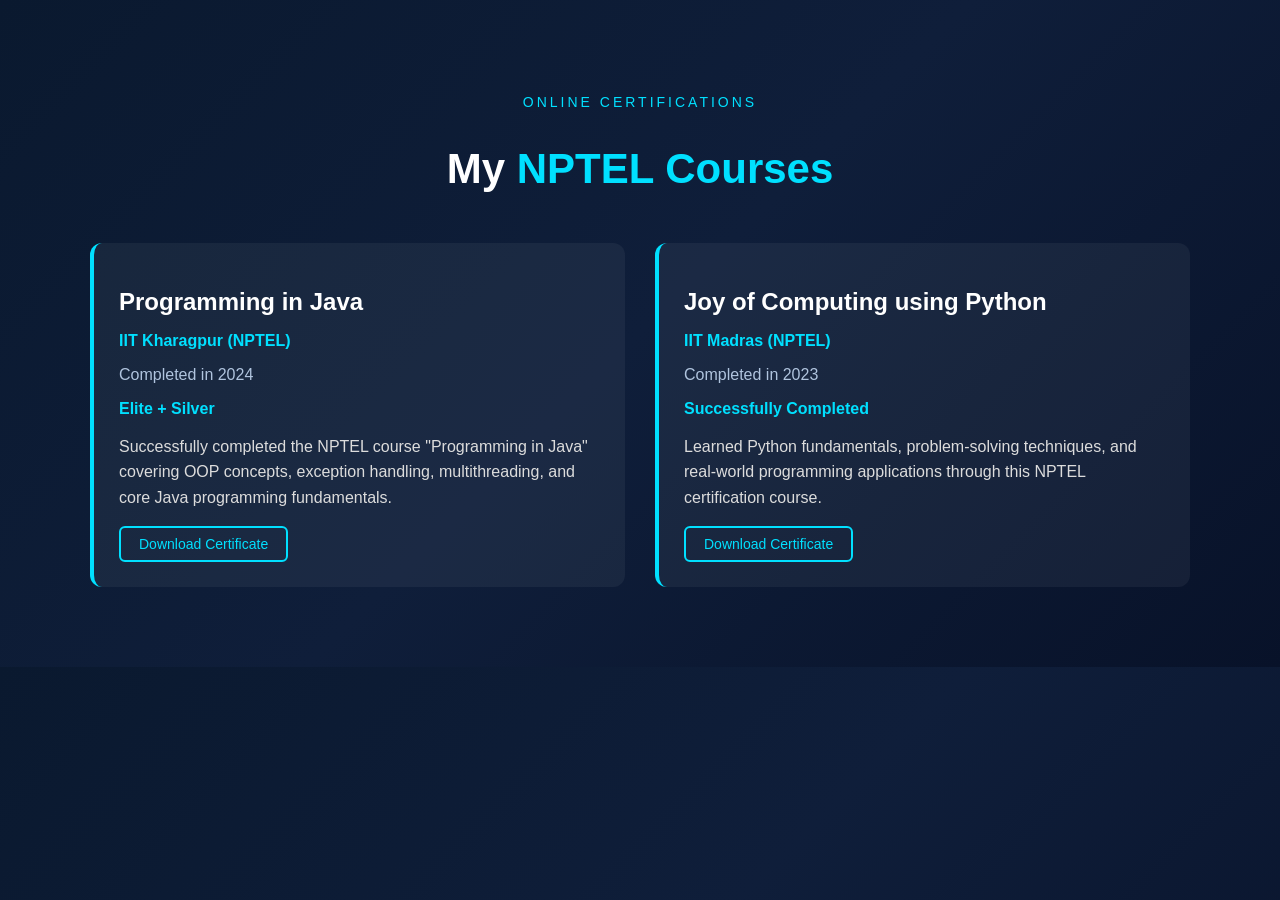
<file: nptl.html>
<!DOCTYPE html>
<html lang="en">
<head>
<meta charset="UTF-8">
<meta name="viewport" content="width=device-width, initial-scale=1.0">
<title>NPTEL Certifications</title>

<style>

/* ===== NPTEL SECTION ===== */

body {
  margin: 0;
  font-family: Arial, sans-serif;
  background: linear-gradient(
    135deg,
    #0a192f 0%,
    #0f1e3a 50%,
    #081229 100%
  );
  color: #ffffff;
}

.nptel-section {
  padding: 80px 20px;
  text-align: center;
}

.section-small {
  color: #00e0ff;
  letter-spacing: 3px;
  font-size: 14px;
}

.section-title {
  font-size: 42px;
  margin-bottom: 50px;
}

.section-title span {
  color: #00e0ff;
}

.cert-container {
  max-width: 1100px;
  margin: auto;
  display: grid;
  grid-template-columns: repeat(auto-fit, minmax(300px, 1fr));
  gap: 30px;
}

.cert-card {
  background: rgba(255, 255, 255, 0.05);
  padding: 25px;
  border-radius: 12px;
  border-left: 4px solid #00e0ff;
  transition: 0.3s ease;
  text-align: left;
}

.cert-card:hover {
  transform: translateY(-6px);
  background: rgba(255, 255, 255, 0.08);
}

.cert-card img {
  width: 100%;
  height: 180px;
  object-fit: cover;
  border-radius: 8px;
  margin-bottom: 15px;
}

.cert-card h2 {
  margin-bottom: 5px;
}

.institute {
  color: #00e0ff;
  font-weight: bold;
  margin-bottom: 5px;
}

.cert-year {
  color: #b0c4de;
  margin-bottom: 5px;
}

.grade {
  color: #00e0ff;
  font-weight: bold;
  margin-bottom: 10px;
}

.cert-desc {
  color: #dcdcdc;
  line-height: 1.6;
  margin-bottom: 15px;
}

.btn-group {
  display: flex;
  gap: 10px;
  flex-wrap: wrap;
}

.btn {
  padding: 8px 18px;
  border: 2px solid #00e0ff;
  background: transparent;
  color: #00e0ff;
  text-decoration: none;
  border-radius: 6px;
  transition: 0.3s;
  font-size: 14px;
}

.btn:hover {
  background: #00e0ff;
  color: #081229;
}

</style>
</head>

<body>

<section class="nptel-section">
  <p class="section-small">ONLINE CERTIFICATIONS</p>
  <h1 class="section-title">My <span>NPTEL Courses</span></h1>

  <div class="cert-container">

    <!-- Java Certification -->
    <div class="cert-card">
   
      <h2>Programming in Java</h2>
      <p class="institute">IIT Kharagpur (NPTEL)</p>
      <p class="cert-year">Completed in 2024</p>
      <p class="grade">Elite + Silver</p>

      <p class="cert-desc">
        Successfully completed the NPTEL course "Programming in Java" 
        covering OOP concepts, exception handling, multithreading, 
        and core Java programming fundamentals.
      </p>

      <div class="btn-group">
         <a href="javanptl.png" download class="btn">Download Certificate</a>
      </div>
    </div>

    <!-- Python Certification -->
    <div class="cert-card">
      
      <h2>Joy of Computing using Python</h2>
      <p class="institute">IIT Madras (NPTEL)</p>
      <p class="cert-year">Completed in 2023</p>
      <p class="grade">Successfully Completed</p>

      <p class="cert-desc">
        Learned Python fundamentals, problem-solving techniques, 
        and real-world programming applications through this 
        NPTEL certification course.
      </p>

      <div class="btn-group">
         <a href="pynptl.png" download class="btn">Download Certificate</a>
      </div>
    </div>

  </div>
</section>

</body>
</html>
</file>
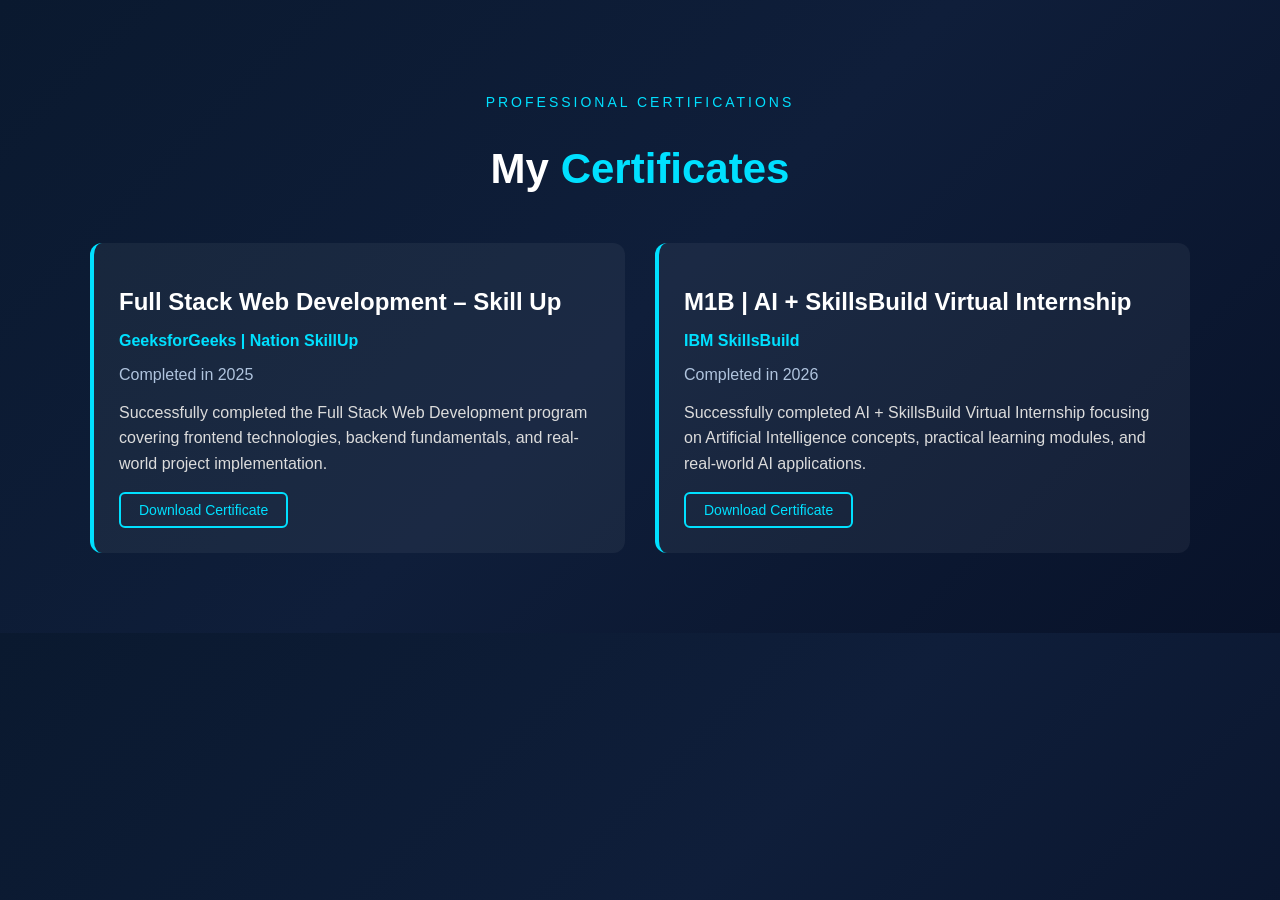
<file: skill.html>
<!DOCTYPE html>
<html lang="en">
<head>
<meta charset="UTF-8">
<meta name="viewport" content="width=device-width, initial-scale=1.0">
<title>My Certifications</title>

<style>

body {
  margin: 0;
  font-family: Arial, sans-serif;
  background: linear-gradient(
    135deg,
    #0a192f 0%,
    #0f1e3a 50%,
    #081229 100%
  );
  color: #ffffff;
}

.cert-section {
  padding: 80px 20px;
  text-align: center;
}

.section-small {
  color: #00e0ff;
  letter-spacing: 3px;
  font-size: 14px;
}

.section-title {
  font-size: 42px;
  margin-bottom: 50px;
}

.section-title span {
  color: #00e0ff;
}

.cert-container {
  max-width: 1100px;
  margin: auto;
  display: grid;
  grid-template-columns: repeat(auto-fit, minmax(350px, 1fr));
  gap: 30px;
}

.cert-card {
  background: rgba(255, 255, 255, 0.05);
  padding: 25px;
  border-radius: 12px;
  border-left: 4px solid #00e0ff;
  transition: 0.3s ease;
  text-align: left;
}

.cert-card:hover {
  transform: translateY(-6px);
  background: rgba(255, 255, 255, 0.08);
}

.cert-card img {
  width: 100%;
  height: 220px;
  object-fit: cover;
  border-radius: 8px;
  margin-bottom: 15px;
}

.cert-card h2 {
  margin-bottom: 5px;
}

.org-name {
  color: #00e0ff;
  font-weight: bold;
  margin-bottom: 5px;
}

.cert-year {
  color: #b0c4de;
  margin-bottom: 10px;
}

.cert-desc {
  color: #dcdcdc;
  line-height: 1.6;
  margin-bottom: 15px;
}

.btn-group {
  display: flex;
  gap: 10px;
  flex-wrap: wrap;
}

.btn {
  padding: 8px 18px;
  border: 2px solid #00e0ff;
  background: transparent;
  color: #00e0ff;
  text-decoration: none;
  border-radius: 6px;
  transition: 0.3s;
  font-size: 14px;
}

.btn:hover {
  background: #00e0ff;
  color: #081229;
}

</style>
</head>

<body>

<section class="cert-section">
  <p class="section-small">PROFESSIONAL CERTIFICATIONS</p>
  <h1 class="section-title">My <span>Certificates</span></h1>

  <div class="cert-container">

    <!-- GeeksforGeeks Certificate -->
    <div class="cert-card">
   
      <h2>Full Stack Web Development – Skill Up</h2>
      <p class="org-name">GeeksforGeeks | Nation SkillUp</p>
      <p class="cert-year">Completed in 2025</p>

      <p class="cert-desc">
        Successfully completed the Full Stack Web Development program 
        covering frontend technologies, backend fundamentals, 
        and real-world project implementation.
      </p>

      <div class="btn-group">
        <a href="geek.png" download class="btn">Download Certificate</a>
      </div>
    </div>

    <!-- IBM SkillsBuild Certificate -->
    <div class="cert-card">
      <h2>M1B | AI + SkillsBuild Virtual Internship</h2>
      <p class="org-name">IBM SkillsBuild</p>
      <p class="cert-year">Completed in 2026</p>

      <p class="cert-desc">
        Successfully completed AI + SkillsBuild Virtual Internship 
        focusing on Artificial Intelligence concepts, practical learning 
        modules, and real-world AI applications.
      </p>

      <div class="btn-group">
         <a href="ibm.png" download class="btn">Download Certificate</a>
      </div>
    </div>

  </div>
</section>

</body>
</html>
</file>
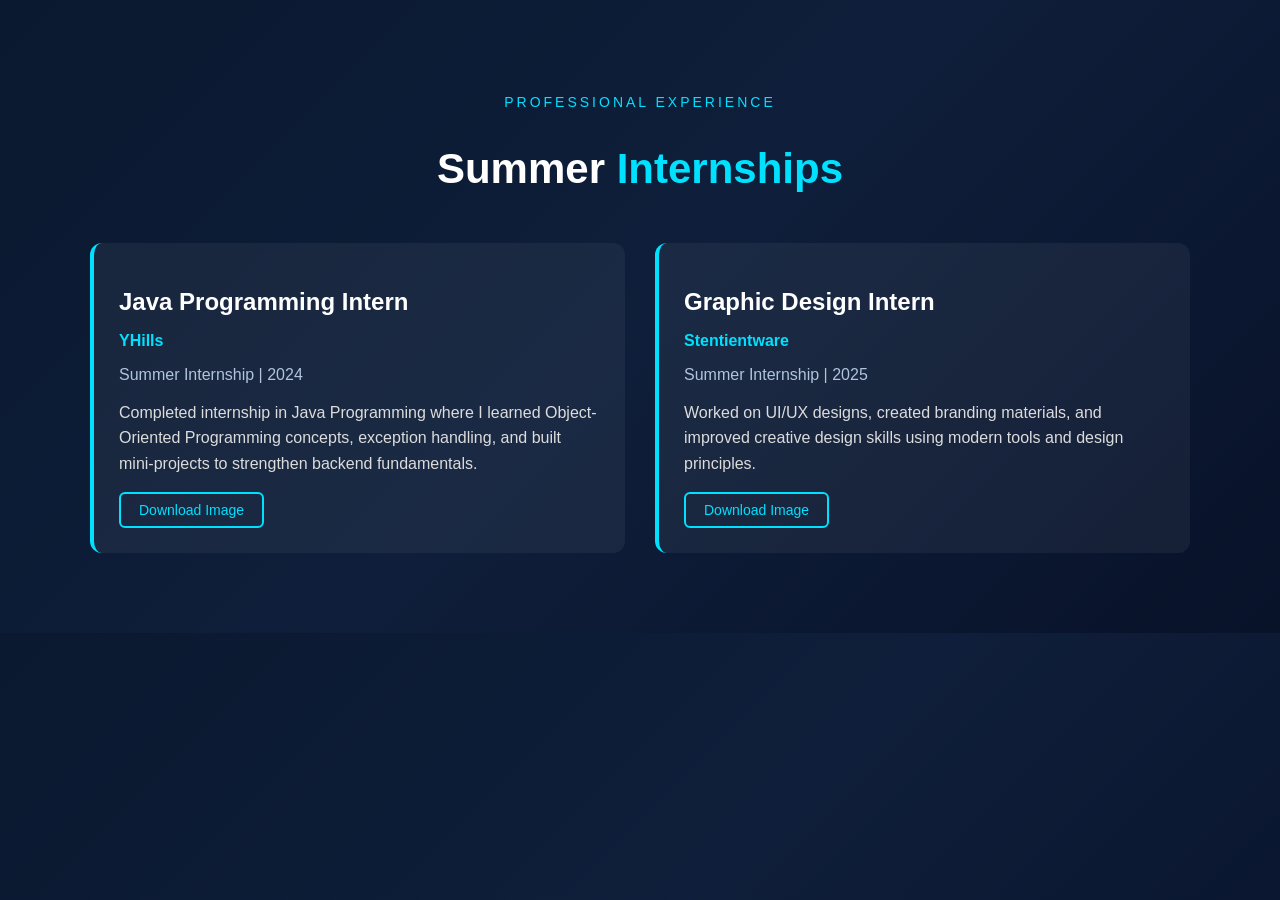
<file: summer_intern.html>
<!DOCTYPE html>
<html lang="en">
<head>
<meta charset="UTF-8">
<meta name="viewport" content="width=device-width, initial-scale=1.0">
<title>Summer Internship</title>

<style>

/* ===== INTERNSHIP SECTION ===== */

body {
  margin: 0;
  font-family: Arial, sans-serif;
  background: linear-gradient(
    135deg,
    #0a192f 0%,
    #0f1e3a 50%,
    #081229 100%
  );
  color: #ffffff;
}

/* Section */
.internship-section {
  padding: 80px 20px;
  text-align: center;
}

.section-small {
  color: #00e0ff;
  letter-spacing: 3px;
  font-size: 14px;
}

.section-title {
  font-size: 42px;
  margin-bottom: 50px;
}

.section-title span {
  color: #00e0ff;
}

/* Cards */
.internship-container {
  max-width: 1100px;
  margin: auto;
  display: grid;
  grid-template-columns: repeat(auto-fit, minmax(300px, 1fr));
  gap: 30px;
}

.intern-card {
  background: rgba(255, 255, 255, 0.05);
  padding: 25px;
  border-radius: 12px;
  border-left: 4px solid #00e0ff;
  transition: 0.3s ease;
  text-align: left;
}

.intern-card:hover {
  transform: translateY(-6px);
  background: rgba(255, 255, 255, 0.08);
}

.intern-card img {
  width: 100%;
  height: 180px;
  object-fit: cover;
  border-radius: 8px;
  margin-bottom: 15px;
}

.intern-card h2 {
  margin-bottom: 5px;
}

.company-name {
  color: #00e0ff;
  font-weight: bold;
  margin-bottom: 5px;
}

.intern-year {
  color: #b0c4de;
  margin-bottom: 10px;
}

.intern-desc {
  color: #dcdcdc;
  line-height: 1.6;
  margin-bottom: 15px;
}

/* Buttons */
.btn-group {
  display: flex;
  gap: 10px;
  flex-wrap: wrap;
}

.btn {
  padding: 8px 18px;
  border: 2px solid #00e0ff;
  background: transparent;
  color: #00e0ff;
  text-decoration: none;
  border-radius: 6px;
  transition: 0.3s;
  font-size: 14px;
}

.btn:hover {
  background: #00e0ff;
  color: #081229;
}

</style>
</head>

<body>

<section class="internship-section">
  <p class="section-small">PROFESSIONAL EXPERIENCE</p>
  <h1 class="section-title">Summer <span>Internships</span></h1>

  <div class="internship-container">

    <!-- Internship 1 -->
    <div class="intern-card">
 
      <h2>Java Programming Intern</h2>
      <p class="company-name">YHills</p>
      <p class="intern-year">Summer Internship | 2024</p>

      <p class="intern-desc">
        Completed internship in Java Programming where I learned 
        Object-Oriented Programming concepts, exception handling, 
        and built mini-projects to strengthen backend fundamentals.
      </p>

      <div class="btn-group">
        <a href="summerinternship.jpeg" download class="btn">Download Image</a>
      </div>
    </div>

    <!-- Internship 2 -->
    <div class="intern-card">
     
      <h2>Graphic Design Intern</h2>
      <p class="company-name">Stentientware</p>
      <p class="intern-year">Summer Internship | 2025</p>

      <p class="intern-desc">
        Worked on UI/UX designs, created branding materials, and 
        improved creative design skills using modern tools 
        and design principles.
      </p>

      <div class="btn-group">
       
        <a href="summerinternship2.jpeg" download class="btn">Download Image</a>
      </div>
    </div>

  </div>
</section>

</body>
</html>
</file>
